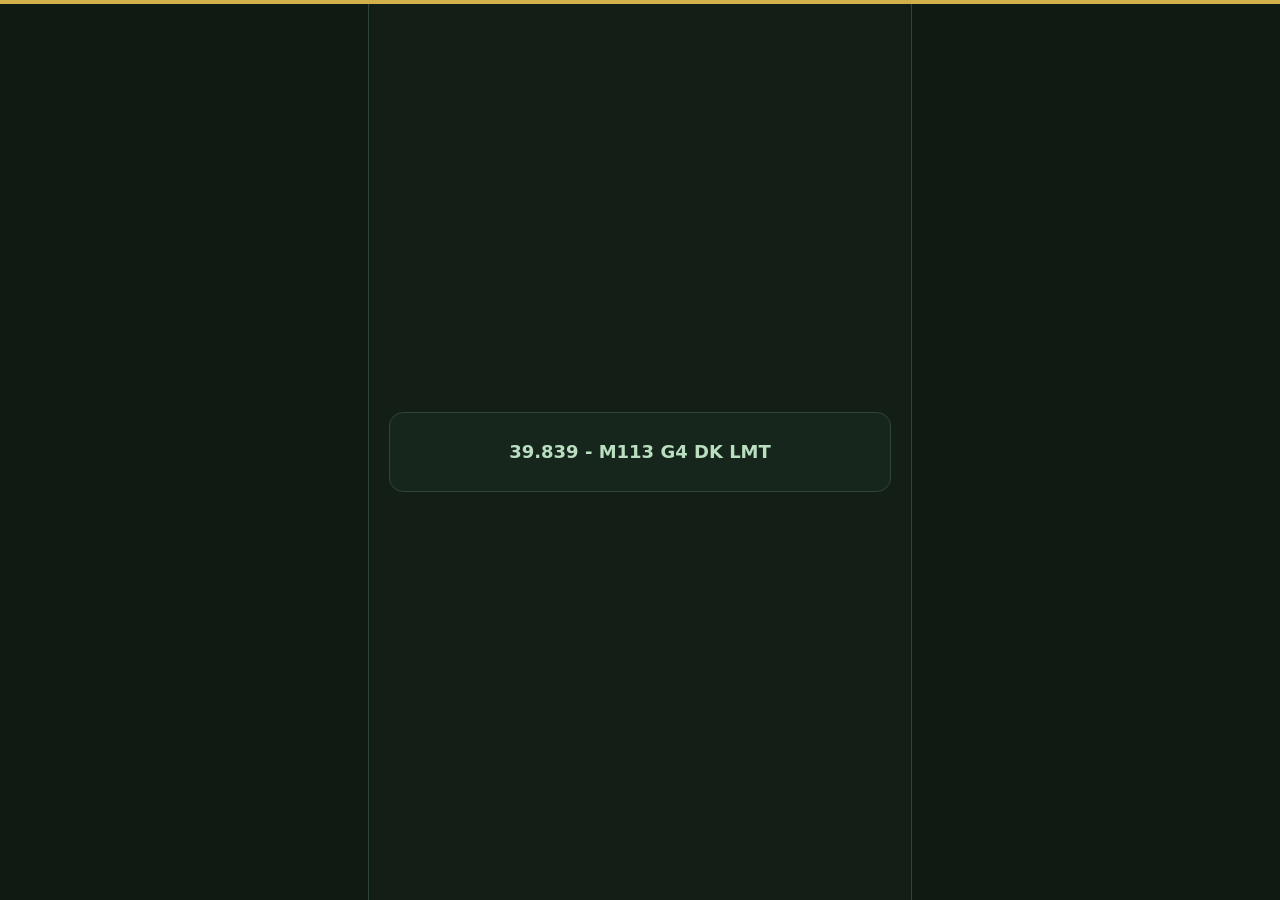
<file: index.html>
<!doctype html>
<html lang="da">
<head>
	<meta charset="utf-8">
	<meta name="viewport" content="width=device-width, initial-scale=1">
	<meta name="theme-color" content="#0f1a13">
	<title>Panser- &amp; Artillerimuseum</title>
	<link rel="stylesheet" href="css/style.css">
</head>
<body>
	<main class="page page--center">
		<ul class="chooser-list">
			<li><a href="M113G4DKLMT/index.html">39.839 - M113 G4 DK LMT</a></li>
		</ul>
	</main>
</body>
</html>
</file>
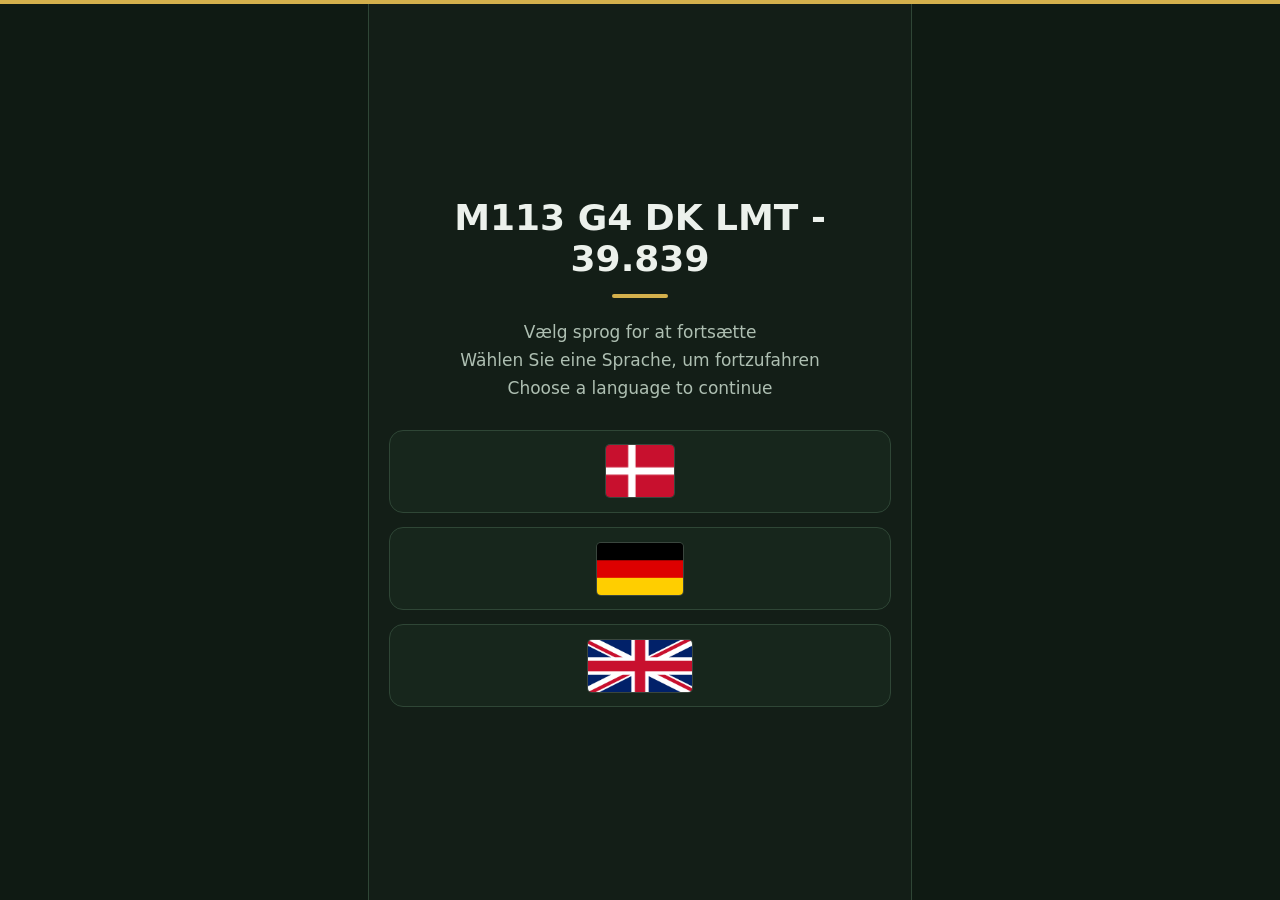
<file: M113G4DKLMT/index.html>
<!doctype html>
<html lang="da">
<head>
	<meta charset="utf-8">
	<meta name="viewport" content="width=device-width, initial-scale=1">
	<meta name="theme-color" content="#0f1a13">
	<title>M113 G4 DK LMT</title>
	<link rel="stylesheet" href="../css/style.css">
</head>
<body>
	<main class="page page--center">
		<h1>M113 G4 DK LMT - 39.839</h1>
		<p class="chooser-text">Vælg sprog for at fortsætte<br><span lang="de">Wählen Sie eine Sprache, um fortzufahren</span><br><span lang="en">Choose a language to continue</span></p>
		<ul class="chooser-list">
			<li><a href="da/" lang="da"><img src="../img/dk.png" alt="Dansk"></a></li>
			<li><a href="de/" lang="de"><img src="../img/de.png" alt="Deutsch"></a></li>
			<li><a href="en/" lang="en"><img src="../img/gb.png" alt="English"></a></li>
		</ul>
	</main>
</body>
</html>
</file>
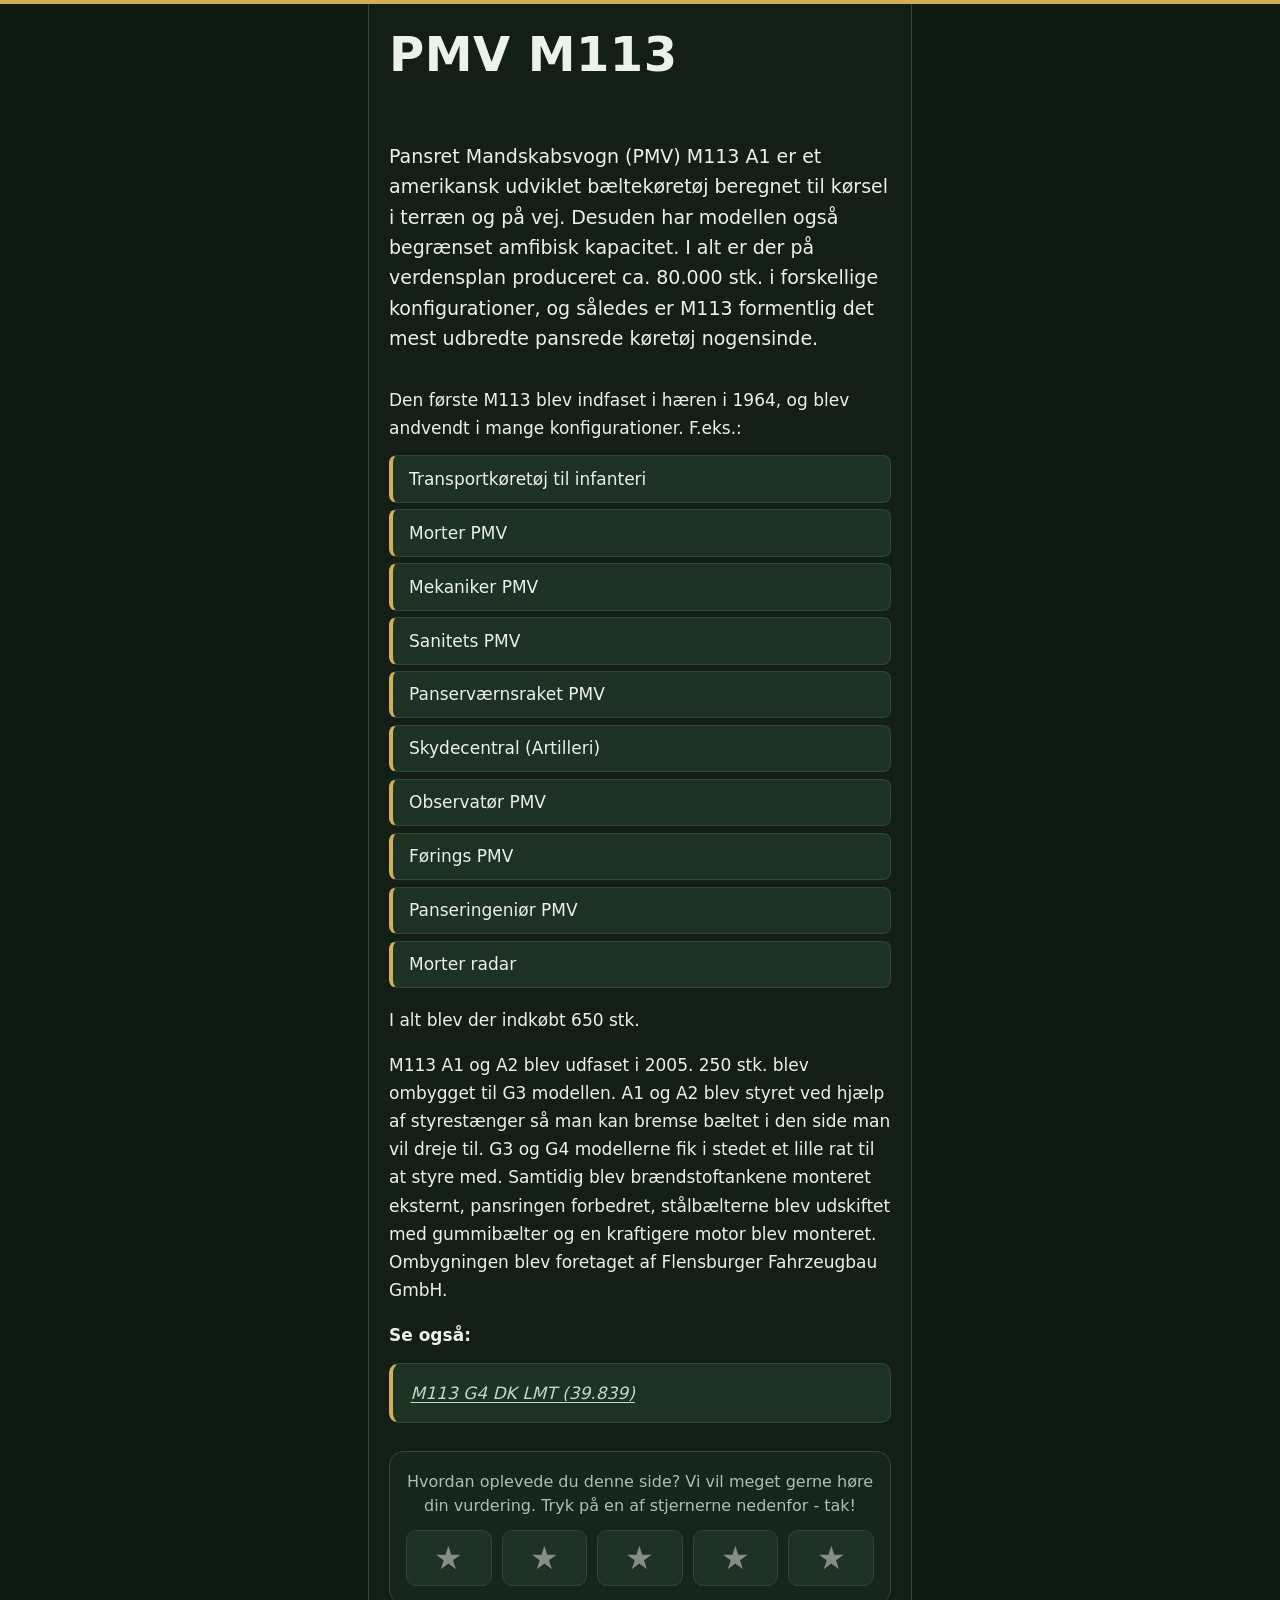
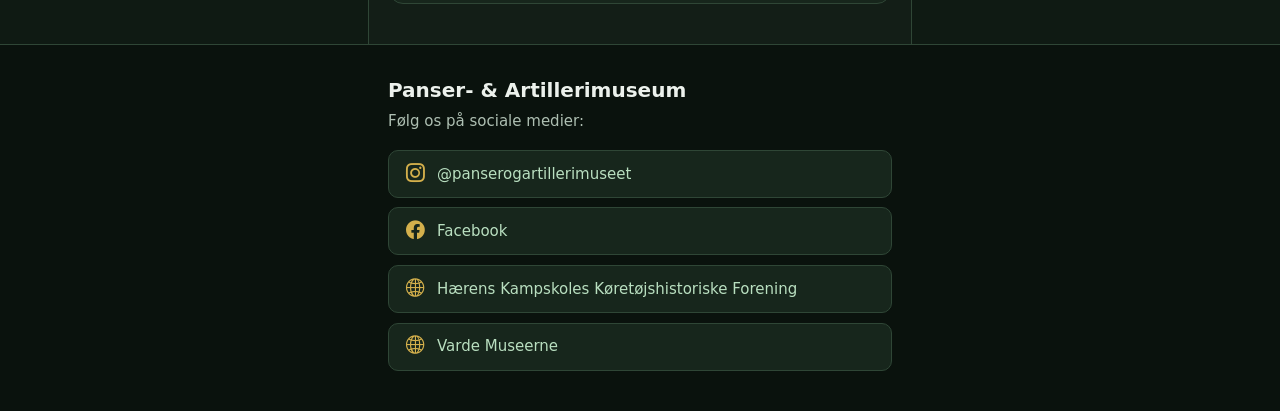
<file: M113/da/index.html>
<!doctype html>
<html lang="da">

<head>
  <meta charset="utf-8">
  <meta name="viewport" content="width=device-width, initial-scale=1">
  <meta name="description" content="Pansret Mandskabsvogn M113 i Den Danske Hær.">
  <meta name="theme-color" content="#0f1a13">
  <title>PMV M113 (DA)</title>
  <link rel="stylesheet" href="https://cdn.jsdelivr.net/npm/bootstrap-icons@1.11.3/font/bootstrap-icons.min.css">
  <link rel="stylesheet" href="../../css/style.css">
  <script data-goatcounter="https://pansermuseet.goatcounter.com/count" async src="//gc.zgo.at/count.js"></script>
</head>

<body>
  <main class="page">
    <header class="hero">
      <h1>PMV M113</h1>

      <section class="intro">
        <p>
          Pansret Mandskabsvogn (PMV) M113 A1 er et amerikansk udviklet bæltekøretøj beregnet til kørsel i terræn og
          på vej. Desuden har modellen også begrænset amfibisk kapacitet. I alt er der på verdensplan produceret ca.
          80.000 stk. i forskellige konfigurationer, og således er M113 formentlig det mest udbredte pansrede køretøj
          nogensinde.
        </p>
      </section>
    </header>

    <div class="layout">
      <article class="details">
        <p>Den første M113 blev indfaset i hæren i 1964, og blev andvendt i mange
          konfigurationer. F.eks.:</p>
        <ul class="compact">
          <li>Transportkøretøj til infanteri</li>
          <li>Morter PMV</li>
          <li>Mekaniker PMV</li>
          <li>Sanitets PMV</li>
          <li>Panserværnsraket PMV</li>
          <li>Skydecentral (Artilleri)</li>
          <li>Observatør PMV</li>
          <li>Førings PMV</li>
          <li>Panseringeniør PMV</li>
          <li>Morter radar</li>
        </ul>

        <p>I alt blev der indkøbt 650 stk.</p>

        <p>
          M113 A1 og A2 blev udfaset i 2005. 250 stk. blev ombygget til G3 modellen. A1 og A2 blev styret ved hjælp
          af styrestænger så man kan bremse bæltet i den side man vil dreje til. G3 og G4 modellerne fik i stedet et
          lille rat til at styre med. Samtidig blev brændstoftankene monteret eksternt, pansringen forbedret,
          stålbælterne blev udskiftet med gummibælter og en kraftigere motor blev monteret. Ombygningen blev foretaget
          af Flensburger Fahrzeugbau GmbH.
        </p>

        <p class="see-also-title">Se også:</p>
        <ul class="see-also">
          <li><i><a href="../../M113G4DKLMT/da/" rel="noopener">M113 G4 DK LMT (39.839)</a></i></li>
        </ul>
      </article>

      <div class="side">
        <aside role="dialog" class="feedback">
          <p>Hvordan oplevede du denne side? Vi vil meget gerne høre din vurdering. Tryk på en af stjernerne nedenfor
            - tak!</p>
          <script src="../../js/feedback.js?individnr=M113&amp;lang=da"></script>
        </aside>
      </div>
    </div>
  </main>
  <footer class="site-footer">
    <div class="footer-inner">
      <h2>Panser- &amp; Artillerimuseum</h2>
      <p>Følg os på sociale medier:</p>
      <ul class="footer-links">
        <li><a href="https://www.instagram.com/panserogartillerimuseum/" target="_blank" rel="noopener"><i
              class="bi bi-instagram" aria-hidden="true"></i> @panserogartillerimuseet</a></li>
        <li><a href="https://www.facebook.com/Pansermuseet" target="_blank" rel="noopener"><i
              class="bi bi-facebook" aria-hidden="true"></i> Facebook</a></li>
        <li><a href="https://hkskhf.dk" target="_blank" rel="noopener"><i class="bi bi-globe2"
              aria-hidden="true"></i> Hærens Kampskoles Køretøjshistoriske Forening</a></li>
        <li><a href="https://vardemuseerne.dk/museum/panser-artillerimuseum/" target="_blank" rel="noopener"><i
              class="bi bi-globe2" aria-hidden="true"></i> Varde Museerne</a></li>
      </ul>
    </div>
  </footer>
</body>

</html>
</file>
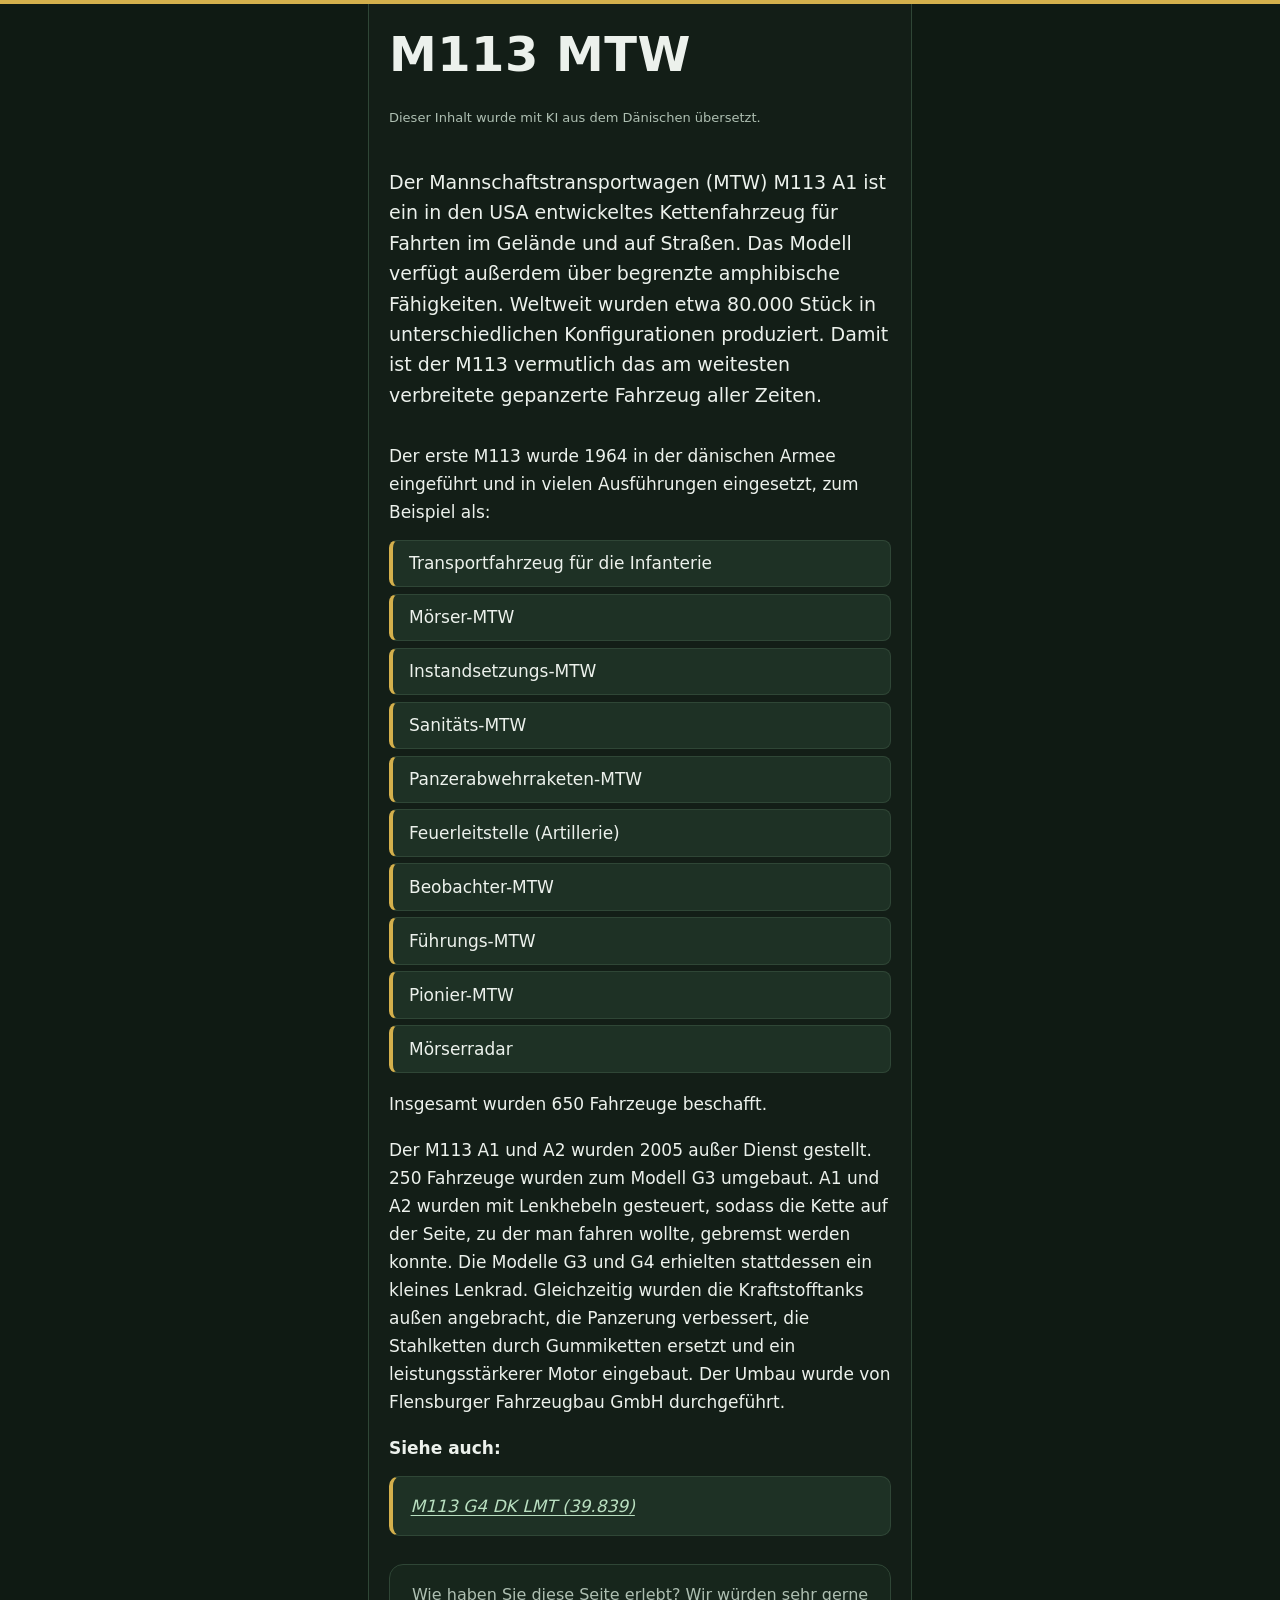
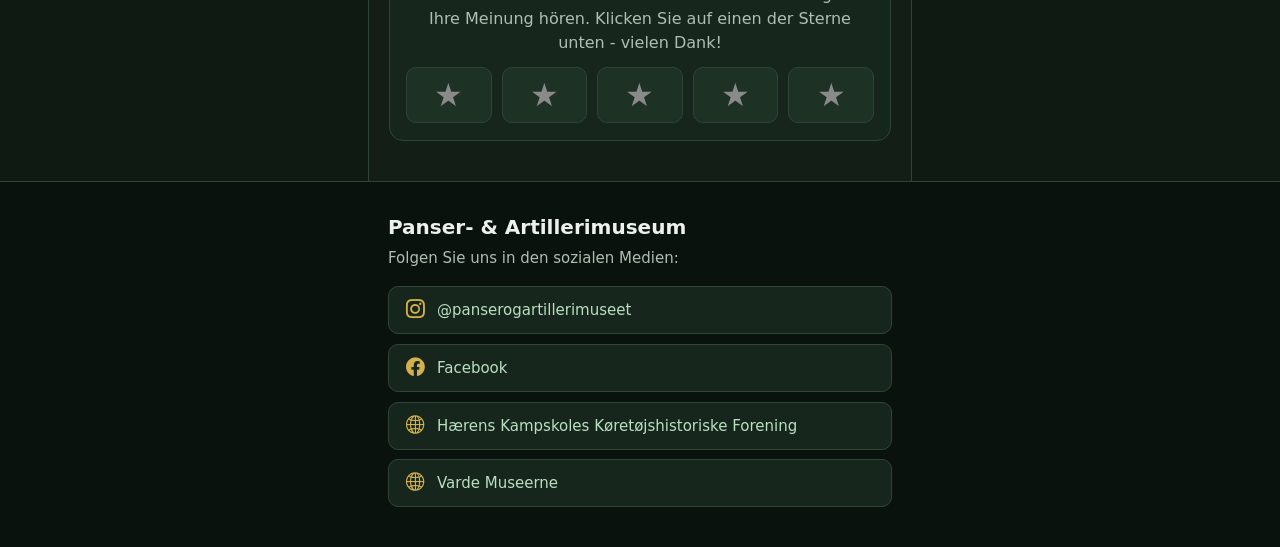
<file: M113/de/index.html>
<!doctype html>
<html lang="de">

<head>
  <meta charset="utf-8">
  <meta name="viewport" content="width=device-width, initial-scale=1">
  <meta name="description" content="Der Mannschaftstransportwagen M113 in der dänischen Armee.">
  <meta name="theme-color" content="#0f1a13">
  <title>M113 MTW (DE)</title>
  <link rel="stylesheet" href="https://cdn.jsdelivr.net/npm/bootstrap-icons@1.11.3/font/bootstrap-icons.min.css">
  <link rel="stylesheet" href="../../css/style.css">
  <script data-goatcounter="https://pansermuseet.goatcounter.com/count" async src="//gc.zgo.at/count.js"></script>
</head>

<body>
  <!-- Danish source: da/index.html | modified: 2026-10-18T20:18:27Z -->
  <main class="page">
    <header class="hero">
      <div class="hero-head">
        <h1>M113 MTW</h1>
        <p class="text-center small">Dieser Inhalt wurde mit KI aus dem Dänischen übersetzt.</p>
      </div>

      <section class="intro">
        <p>
          Der Mannschaftstransportwagen (MTW) M113 A1 ist ein in den USA entwickeltes Kettenfahrzeug für Fahrten im
          Gelände und auf Straßen. Das Modell verfügt außerdem über begrenzte amphibische Fähigkeiten. Weltweit wurden
          etwa 80.000 Stück in unterschiedlichen Konfigurationen produziert. Damit ist der M113 vermutlich das am
          weitesten verbreitete gepanzerte Fahrzeug aller Zeiten.
        </p>
      </section>
    </header>

    <div class="layout">
      <article class="details">
        <p>Der erste M113 wurde 1964 in der dänischen Armee eingeführt und in vielen Ausführungen eingesetzt,
          zum Beispiel als:</p>
        <ul class="compact">
          <li>Transportfahrzeug für die Infanterie</li>
          <li>Mörser-MTW</li>
          <li>Instandsetzungs-MTW</li>
          <li>Sanitäts-MTW</li>
          <li>Panzerabwehrraketen-MTW</li>
          <li>Feuerleitstelle (Artillerie)</li>
          <li>Beobachter-MTW</li>
          <li>Führungs-MTW</li>
          <li>Pionier-MTW</li>
          <li>Mörserradar</li>
        </ul>

        <p>Insgesamt wurden 650 Fahrzeuge beschafft.</p>

        <p>
          Der M113 A1 und A2 wurden 2005 außer Dienst gestellt. 250 Fahrzeuge wurden zum Modell G3 umgebaut. A1 und
          A2 wurden mit Lenkhebeln gesteuert, sodass die Kette auf der Seite, zu der man fahren wollte, gebremst werden
          konnte. Die Modelle G3 und G4 erhielten stattdessen ein kleines Lenkrad. Gleichzeitig wurden die
          Kraftstofftanks außen angebracht, die Panzerung verbessert, die Stahlketten durch Gummiketten ersetzt und ein
          leistungsstärkerer Motor eingebaut. Der Umbau wurde von Flensburger Fahrzeugbau GmbH durchgeführt.
        </p>

        <p class="see-also-title">Siehe auch:</p>
        <ul class="see-also">
          <li><i><a href="../../M113G4DKLMT/de/" rel="noopener">M113 G4 DK LMT (39.839)</a></i></li>
        </ul>
      </article>

      <div class="side">
        <aside role="dialog" class="feedback">
          <p>Wie haben Sie diese Seite erlebt? Wir würden sehr gerne Ihre Meinung hören. Klicken Sie auf einen der
            Sterne unten - vielen Dank!</p>
          <script src="../../js/feedback.js?individnr=M113&amp;lang=de"></script>
        </aside>
      </div>
    </div>
  </main>
  <footer class="site-footer">
    <div class="footer-inner">
      <h2>Panser- &amp; Artillerimuseum</h2>
      <p>Folgen Sie uns in den sozialen Medien:</p>
      <ul class="footer-links">
        <li><a href="https://www.instagram.com/panserogartillerimuseum/" target="_blank" rel="noopener"><i
              class="bi bi-instagram" aria-hidden="true"></i> @panserogartillerimuseet</a></li>
        <li><a href="https://www.facebook.com/Pansermuseet" target="_blank" rel="noopener"><i
              class="bi bi-facebook" aria-hidden="true"></i> Facebook</a></li>
        <li><a href="https://hkskhf.dk" target="_blank" rel="noopener"><i class="bi bi-globe2"
              aria-hidden="true"></i> Hærens Kampskoles Køretøjshistoriske Forening</a></li>
        <li><a href="https://vardemuseerne.dk/museum/panser-artillerimuseum/" target="_blank" rel="noopener"><i
              class="bi bi-globe2" aria-hidden="true"></i> Varde Museerne</a></li>
      </ul>
    </div>
  </footer>
</body>

</html>
</file>
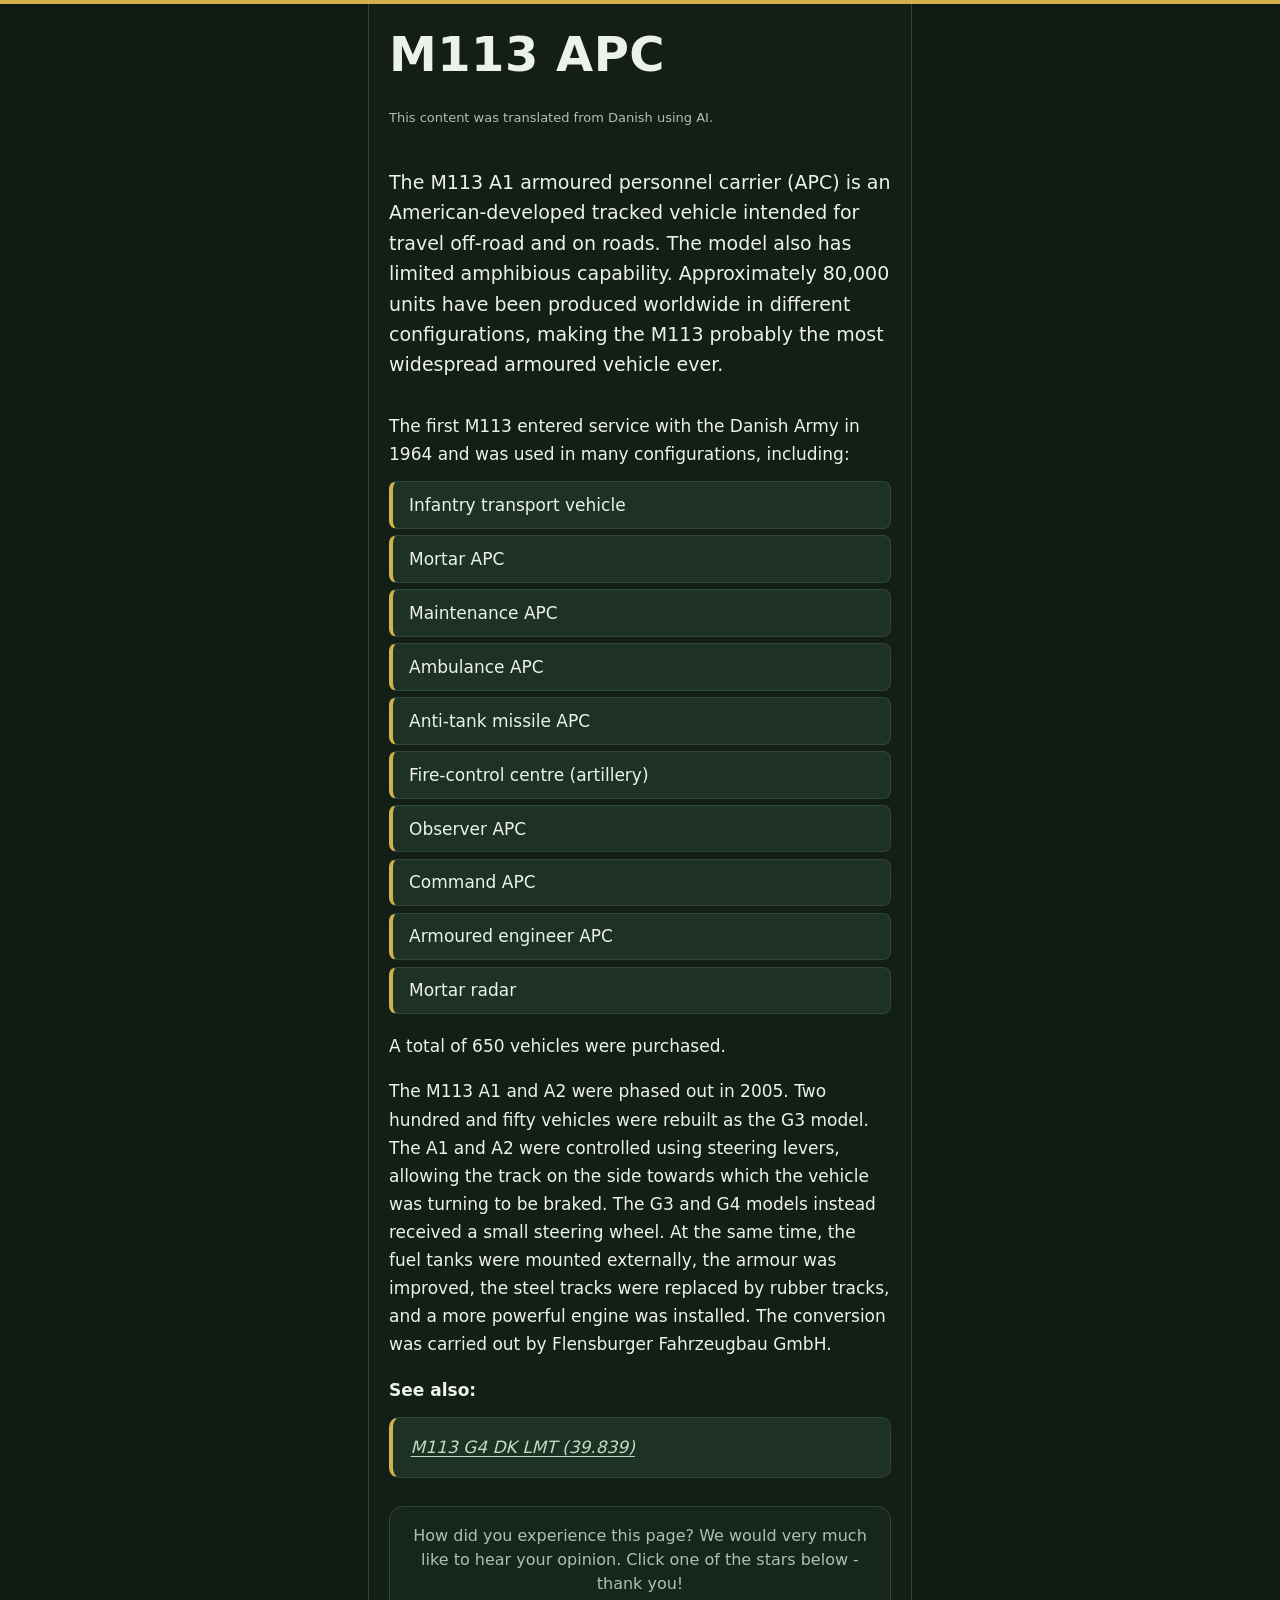
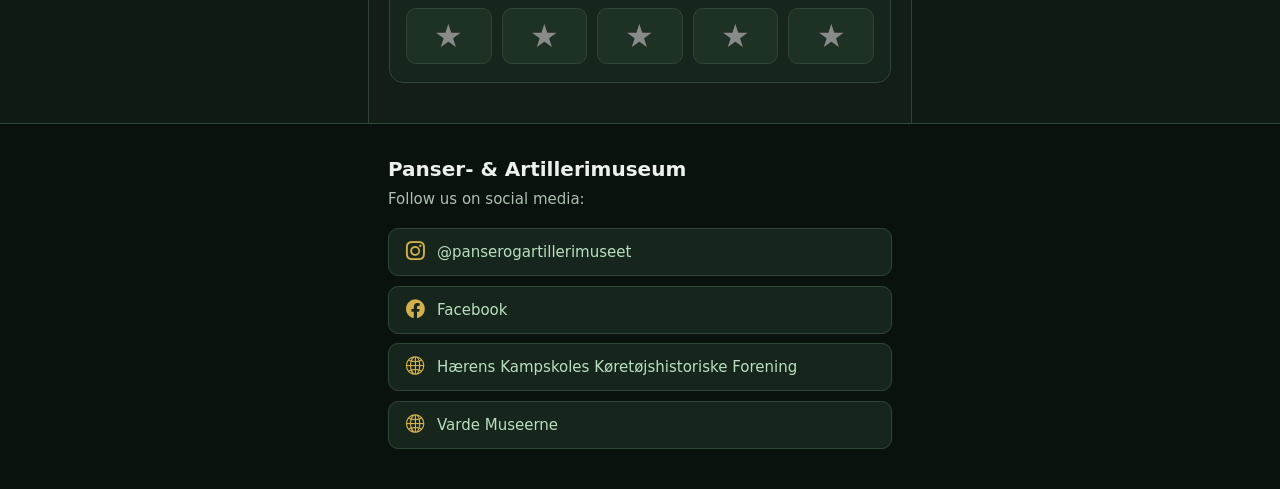
<file: M113/en/index.html>
<!doctype html>
<html lang="en-GB">

<head>
  <meta charset="utf-8">
  <meta name="viewport" content="width=device-width, initial-scale=1">
  <meta name="description" content="M113 armoured personnel carrier in the Danish Army.">
  <meta name="theme-color" content="#0f1a13">
  <title>M113 APC (EN)</title>
  <link rel="stylesheet" href="https://cdn.jsdelivr.net/npm/bootstrap-icons@1.11.3/font/bootstrap-icons.min.css">
  <link rel="stylesheet" href="../../css/style.css">
  <script data-goatcounter="https://pansermuseet.goatcounter.com/count" async src="//gc.zgo.at/count.js"></script>
</head>

<body>
  <!-- Danish source: da/index.html | modified: 2026-10-18T20:18:27Z -->
  <main class="page">
    <header class="hero">
      <div class="hero-head">
        <h1>M113 APC</h1>
        <p class="text-center small">This content was translated from Danish using AI.</p>
      </div>

      <section class="intro">
        <p>
          The M113 A1 armoured personnel carrier (APC) is an American-developed tracked vehicle intended for travel
          off-road and on roads. The model also has limited amphibious capability. Approximately 80,000 units have
          been produced worldwide in different configurations, making the M113 probably the most widespread armoured
          vehicle ever.
        </p>
      </section>
    </header>

    <div class="layout">
      <article class="details">
        <p>The first M113 entered service with the Danish Army in 1964 and was used in many configurations, including:</p>
        <ul class="compact">
          <li>Infantry transport vehicle</li>
          <li>Mortar APC</li>
          <li>Maintenance APC</li>
          <li>Ambulance APC</li>
          <li>Anti-tank missile APC</li>
          <li>Fire-control centre (artillery)</li>
          <li>Observer APC</li>
          <li>Command APC</li>
          <li>Armoured engineer APC</li>
          <li>Mortar radar</li>
        </ul>

        <p>A total of 650 vehicles were purchased.</p>

        <p>
          The M113 A1 and A2 were phased out in 2005. Two hundred and fifty vehicles were rebuilt as the G3 model.
          The A1 and A2 were controlled using steering levers, allowing the track on the side towards which the vehicle
          was turning to be braked. The G3 and G4 models instead received a small steering wheel. At the same time, the
          fuel tanks were mounted externally, the armour was improved, the steel tracks were replaced by rubber tracks,
          and a more powerful engine was installed. The conversion was carried out by Flensburger Fahrzeugbau GmbH.
        </p>

        <p class="see-also-title">See also:</p>
        <ul class="see-also">
          <li><i><a href="../../M113G4DKLMT/en/" rel="noopener">M113 G4 DK LMT (39.839)</a></i></li>
        </ul>
      </article>

      <div class="side">
        <aside role="dialog" class="feedback">
          <p>How did you experience this page? We would very much like to hear your opinion. Click one of the stars
            below - thank you!</p>
          <script src="../../js/feedback.js?individnr=M113&amp;lang=en"></script>
        </aside>
      </div>
    </div>
  </main>
  <footer class="site-footer">
    <div class="footer-inner">
      <h2>Panser- &amp; Artillerimuseum</h2>
      <p>Follow us on social media:</p>
      <ul class="footer-links">
        <li><a href="https://www.instagram.com/panserogartillerimuseum/" target="_blank" rel="noopener"><i
              class="bi bi-instagram" aria-hidden="true"></i> @panserogartillerimuseet</a></li>
        <li><a href="https://www.facebook.com/Pansermuseet" target="_blank" rel="noopener"><i
              class="bi bi-facebook" aria-hidden="true"></i> Facebook</a></li>
        <li><a href="https://hkskhf.dk" target="_blank" rel="noopener"><i class="bi bi-globe2"
              aria-hidden="true"></i> Hærens Kampskoles Køretøjshistoriske Forening</a></li>
        <li><a href="https://vardemuseerne.dk/museum/panser-artillerimuseum/" target="_blank" rel="noopener"><i
              class="bi bi-globe2" aria-hidden="true"></i> Varde Museerne</a></li>
      </ul>
    </div>
  </footer>
</body>

</html>
</file>
<file: css/style.css>
/* Vehicle information page – mobile first, scales up to desktop */

:root {
  --bg: #0f1a13;
  --surface: #17261c;
  --surface-raised: #1e3125;
  --border: #2f4636;
  --text: #ecf1ec;
  --text-muted: #aebfb2;
  --accent: #d4b04c;
  --link: #b9dfc0;
  --link-hover: #ffffff;
  --radius: 14px;
  --gutter: 1.25rem;
  --measure: 42rem;

  color-scheme: dark;
}

*,
*::before,
*::after {
  box-sizing: border-box;
}

html {
  -webkit-text-size-adjust: 100%;
  text-size-adjust: 100%;
  scroll-behavior: smooth;
}

body {
  margin: 0;
  background: var(--bg);
  color: var(--text);
  font-family: system-ui, -apple-system, "Segoe UI", Roboto, "Helvetica Neue", Arial, sans-serif;
  font-size: 1.0625rem;
  line-height: 1.65;
  border-top: 4px solid var(--accent);
  overflow-wrap: break-word;
}

h1,
h2,
p,
ul,
ol,
figure {
  margin: 0;
}

img {
  display: block;
  max-width: 100%;
  height: auto;
}

a {
  color: var(--link);
  text-decoration: underline;
  text-decoration-thickness: 1px;
  text-underline-offset: 0.2em;
}

a:hover {
  color: var(--link-hover);
}

a:focus-visible,
button:focus-visible {
  outline: 3px solid var(--accent);
  outline-offset: 3px;
  border-radius: 4px;
}

/* ---------- Layout ---------- */

.page {
  width: 100%;
  max-width: 34rem;
  margin: 0 auto;
  padding-bottom: 2.5rem;
}

.hero {
  display: grid;
  grid-template-areas:
    "title"
    "figure"
    "intro";
}

.hero-head {
  grid-area: title;
}

.hero-head .small {
  margin: -0.5rem 0 0;
  padding: 0 var(--gutter) 1rem;
  color: var(--text-muted);
  font-size: 0.8125rem;
  line-height: 1.4;
  text-align: left;
}

.hero h1 {
  grid-area: title;
  padding: 1.5rem var(--gutter) 1.1rem;
  font-size: clamp(2rem, 8.5vw, 3rem);
  line-height: 1.1;
  font-weight: 800;
  letter-spacing: 0.01em;
}

.hero h1::after {
  content: "";
  display: block;
  width: 3.5rem;
  height: 4px;
  margin-top: 0.9rem;
  border-radius: 2px;
/*  background: var(--accent);*/
}

.hero figure {
  grid-area: figure;
}

.hero img {
  width: 100%;
  aspect-ratio: 4 / 3;
  object-fit: cover;
  object-position: center 60%;
}

.hero figcaption {
  padding: 0.65rem var(--gutter);
  background: var(--surface);
  border-bottom: 1px solid var(--border);
  color: var(--text-muted);
  font-size: 0.875rem;
  line-height: 1.4;
  font-style: italic;
}

.intro {
  grid-area: intro;
  display: grid;
  gap: 1rem;
  padding: 1.5rem var(--gutter) 0;
}

.intro p:first-child {
  font-size: 1.1875rem;
  line-height: 1.6;
}

.intro p:last-child {
  color: var(--text-muted);
}

.layout {
  display: grid;
  gap: 1.75rem;
  padding: 2rem var(--gutter) 0;
}

/* ---------- Article ---------- */

.details {
  display: grid;
  gap: 1.1rem;
  max-width: var(--measure);
}

.details h2 {
  display: flex;
  align-items: center;
  gap: 0.75rem;
  font-size: 1.5rem;
  line-height: 1.25;
  font-weight: 700;
}

.details h2::before {
  content: "";
  flex: none;
  width: 4px;
  height: 1.5rem;
  border-radius: 2px;
  background: var(--accent);
}

.details p:has(+ ul) {
  margin-bottom: -0.25rem;
}

.details ul {
  display: grid;
  gap: 0.75rem;
  padding: 0;
  list-style: none;
}

.details ul li {
  padding: 1rem 1.1rem;
  background: var(--surface-raised);
  border: 1px solid var(--border);
  border-left: 4px solid var(--accent);
  border-radius: 10px;
  line-height: 1.55;
}

sup {
  line-height: 0;
}

sup a {
  display: inline-block;
  min-width: 1.35rem;
  padding: 0 0.3rem;
  border-radius: 0.7rem;
  background: var(--surface-raised);
  border: 1px solid var(--border);
  font-size: 0.8rem;
  line-height: 1.35rem;
  text-align: center;
  text-decoration: none;
}

/* ---------- Side column ---------- */

.side {
  display: grid;
  gap: 1.25rem;
  align-content: start;
}

.callout,
.feedback {
  padding: 1.1rem 1rem;
  background: var(--surface);
  border: 1px solid var(--border);
  border-radius: var(--radius);
}

.callout p {
  display: flex;
  gap: 0.75rem;
  align-items: flex-start;
  line-height: 1.5;
}

.callout i {
  flex: none;
  color: var(--accent);
  font-size: 1.35rem;
  line-height: 1.3;
}

.callout a {
  font-weight: 600;
}

.feedback {
  display: grid;
  gap: 0.75rem;
  text-align: center;
}

.feedback p {
  font-size: 1rem;
  line-height: 1.5;
  color: var(--text-muted);
}

/* The feedback script styles its stars inline, so these rules need !important */
.feedback [role="group"] {
  display: flex !important;
  width: 100%;
  gap: 0.6rem !important;
}

.feedback button {
  flex: 1 1 0;
  min-width: 0;
  min-height: 3.5rem;
  padding: 0 !important;
  border: 1px solid var(--border) !important;
  border-radius: 10px;
  background: var(--surface-raised) !important;
  font-size: 2rem !important;
  -webkit-tap-highlight-color: transparent;
}

.feedback button:not(:disabled):hover {
  transform: scale(1.15);
}

.feedback button:disabled {
  cursor: default !important;
}

/* ---------- Footnotes ---------- */

.endnotes {
  max-width: var(--measure);
  padding-top: 1.25rem;
  border-top: 1px solid var(--border);
  color: var(--text-muted);
  font-size: 0.9375rem;
  line-height: 1.55;
}

.endnotes-title {
  margin-bottom: 0.5rem;
  color: var(--text);
  font-weight: 600;
}

.endnotes ol {
  padding-left: 1.25rem;
}

/* ---------- Footer ---------- */

.site-footer {
  background: #0a120d;
  border-top: 1px solid var(--border);
  padding: 2rem 0 2.5rem;
}

.site-footer .footer-inner {
  max-width: 34rem;
  margin: 0 auto;
  padding-inline: var(--gutter);
}

.site-footer h2 {
  margin-bottom: 0.35rem;
  font-size: 1.25rem;
  line-height: 1.3;
}

.site-footer p {
  margin-bottom: 1rem;
  color: var(--text-muted);
  font-size: 0.9375rem;
}

.footer-links {
  display: grid;
  gap: 0.6rem;
  padding: 0;
  margin: 0;
  list-style: none;
}

.footer-links a {
  display: flex;
  align-items: center;
  gap: 0.75rem;
  min-height: 3rem;
  padding: 0.5rem 1rem;
  background: var(--surface);
  border: 1px solid var(--border);
  border-radius: 10px;
  font-size: 0.9375rem;
  line-height: 1.35;
  text-decoration: none;
}

.footer-links a:hover {
  background: var(--surface-raised);
  border-color: var(--accent);
}

.footer-links i {
  flex: none;
  width: 1.25rem;
  color: var(--accent);
  font-size: 1.15rem;
  text-align: center;
}

/* ---------- Variants used by the general vehicle page ---------- */

.intro:has(p:only-child) p {
  color: var(--text);
}

.details ul.compact {
  gap: 0.4rem;
}

.details ul.compact li {
  padding: 0.6rem 1rem;
  border-radius: 8px;
}

.details ul.see-also li {
  padding: 0;
}

.details ul.see-also a {
  display: block;
  padding: 1rem 1.1rem;
}

.details .see-also-title {
  margin-bottom: -0.25rem;
  font-weight: 600;
}

/* ---------- Centred selection pages (language and vehicle choice) ---------- */

.page--center {
  display: flex;
  flex-direction: column;
  justify-content: center;
  min-height: calc(100vh - 4px);
  min-height: calc(100dvh - 4px);
  padding: 2rem var(--gutter);
}

.page--center h1 {
  padding: 0 0 1.25rem;
  font-size: clamp(1.75rem, 7vw, 2.25rem);
  line-height: 1.15;
  font-weight: 800;
  text-align: center;
}

.page--center h1::after {
  content: "";
  display: block;
  width: 3.5rem;
  height: 4px;
  margin: 0.9rem auto 0;
  border-radius: 2px;
  background: var(--accent);
}

.chooser-text {
  margin-bottom: 1.75rem;
  color: var(--text-muted);
  text-align: center;
}

.chooser-list {
  display: grid;
  gap: 0.9rem;
  padding: 0;
  margin: 0;
  list-style: none;
}

.chooser-list a {
  display: flex;
  align-items: center;
  justify-content: center;
  min-height: 5rem;
  padding: 0.9rem 1rem;
  background: var(--surface);
  border: 1px solid var(--border);
  border-radius: var(--radius);
  font-size: 1.125rem;
  font-weight: 600;
  text-align: center;
  text-decoration: none;
}

.chooser-list a:hover {
  background: var(--surface-raised);
  border-color: var(--accent);
}

.chooser-list img {
  width: auto;
  height: 3.25rem;
  max-width: 100%;
  border-radius: 4px;
  box-shadow: 0 0 0 1px rgba(255, 255, 255, 0.15);
}

/* ---------- Wider screens: keep the narrow phone-like column, centred ---------- */

@media (min-width: 36rem) {
  .page {
    border-inline: 1px solid var(--border);
    background: rgba(255, 255, 255, 0.015);
  }
}

@media (prefers-reduced-motion: reduce) {
  html {
    scroll-behavior: auto;
  }

  .feedback button:not(:disabled):hover {
    transform: none;
  }
}
</file>
